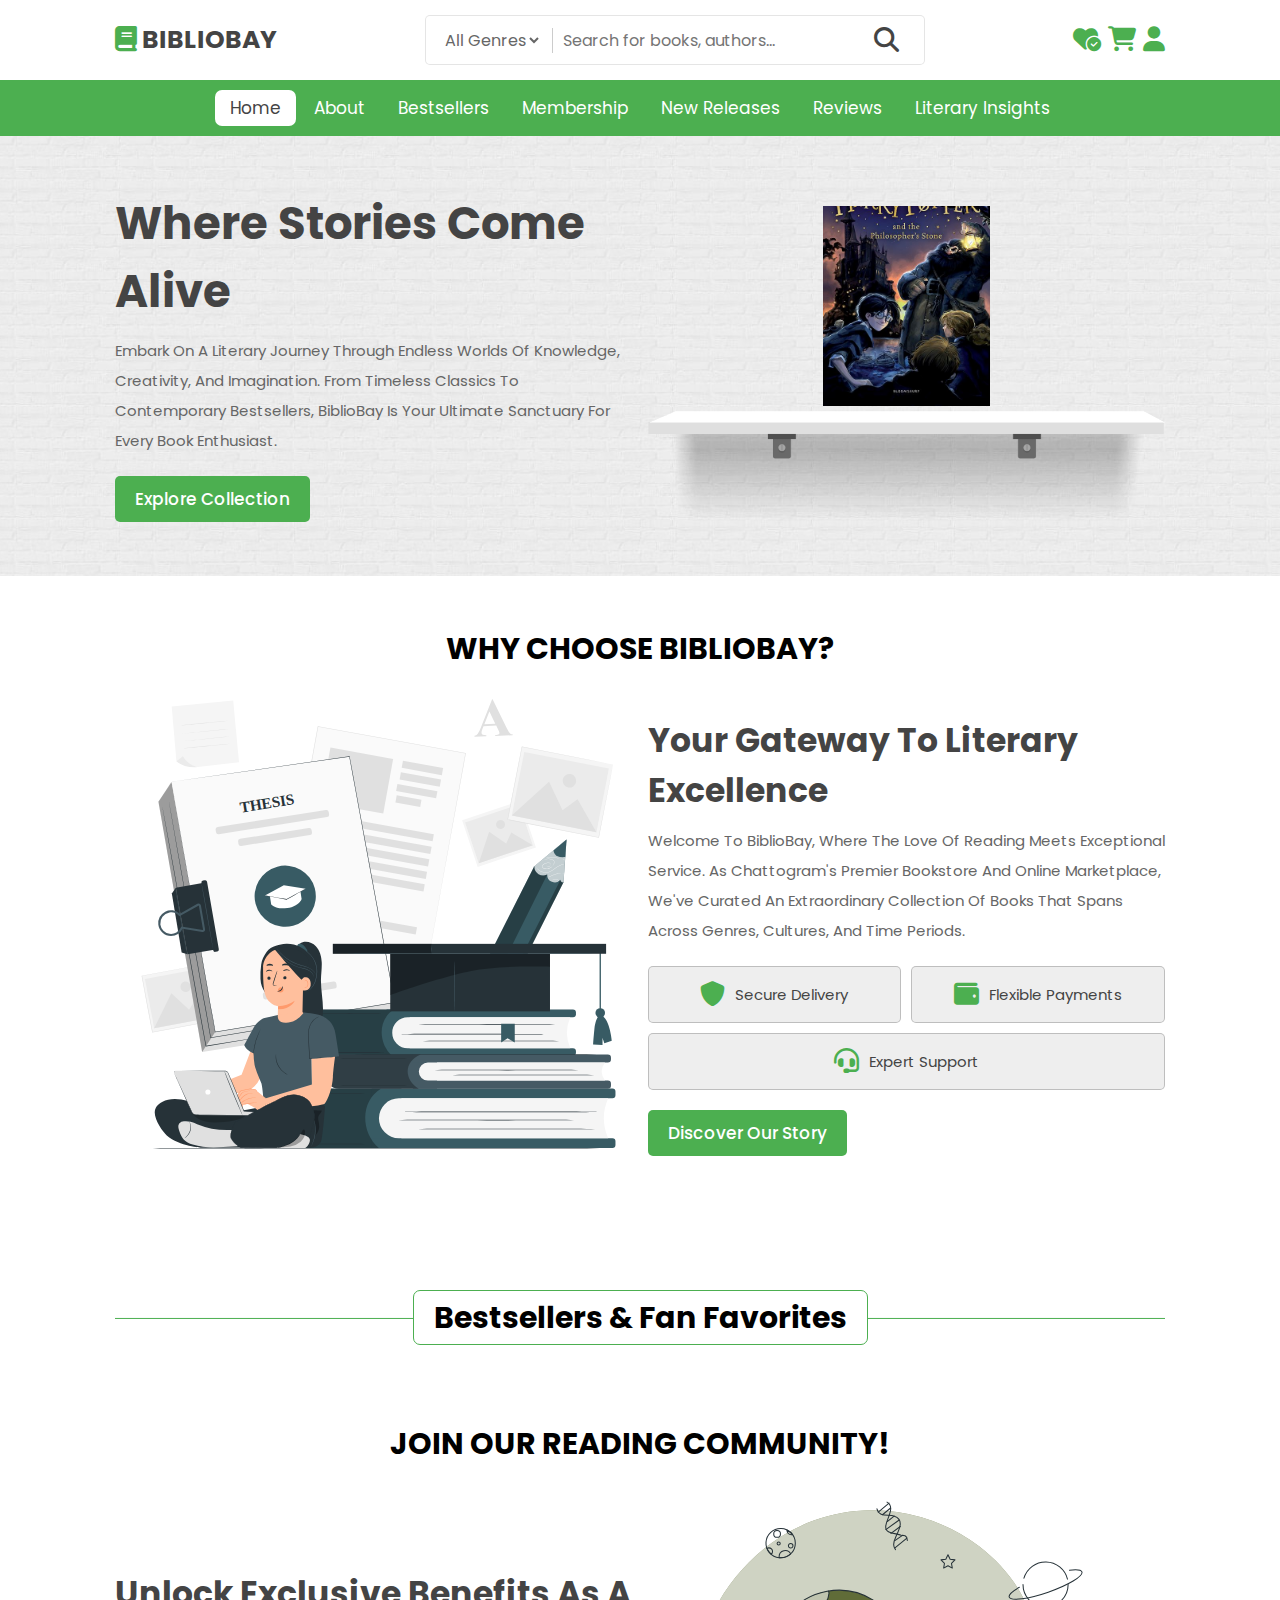
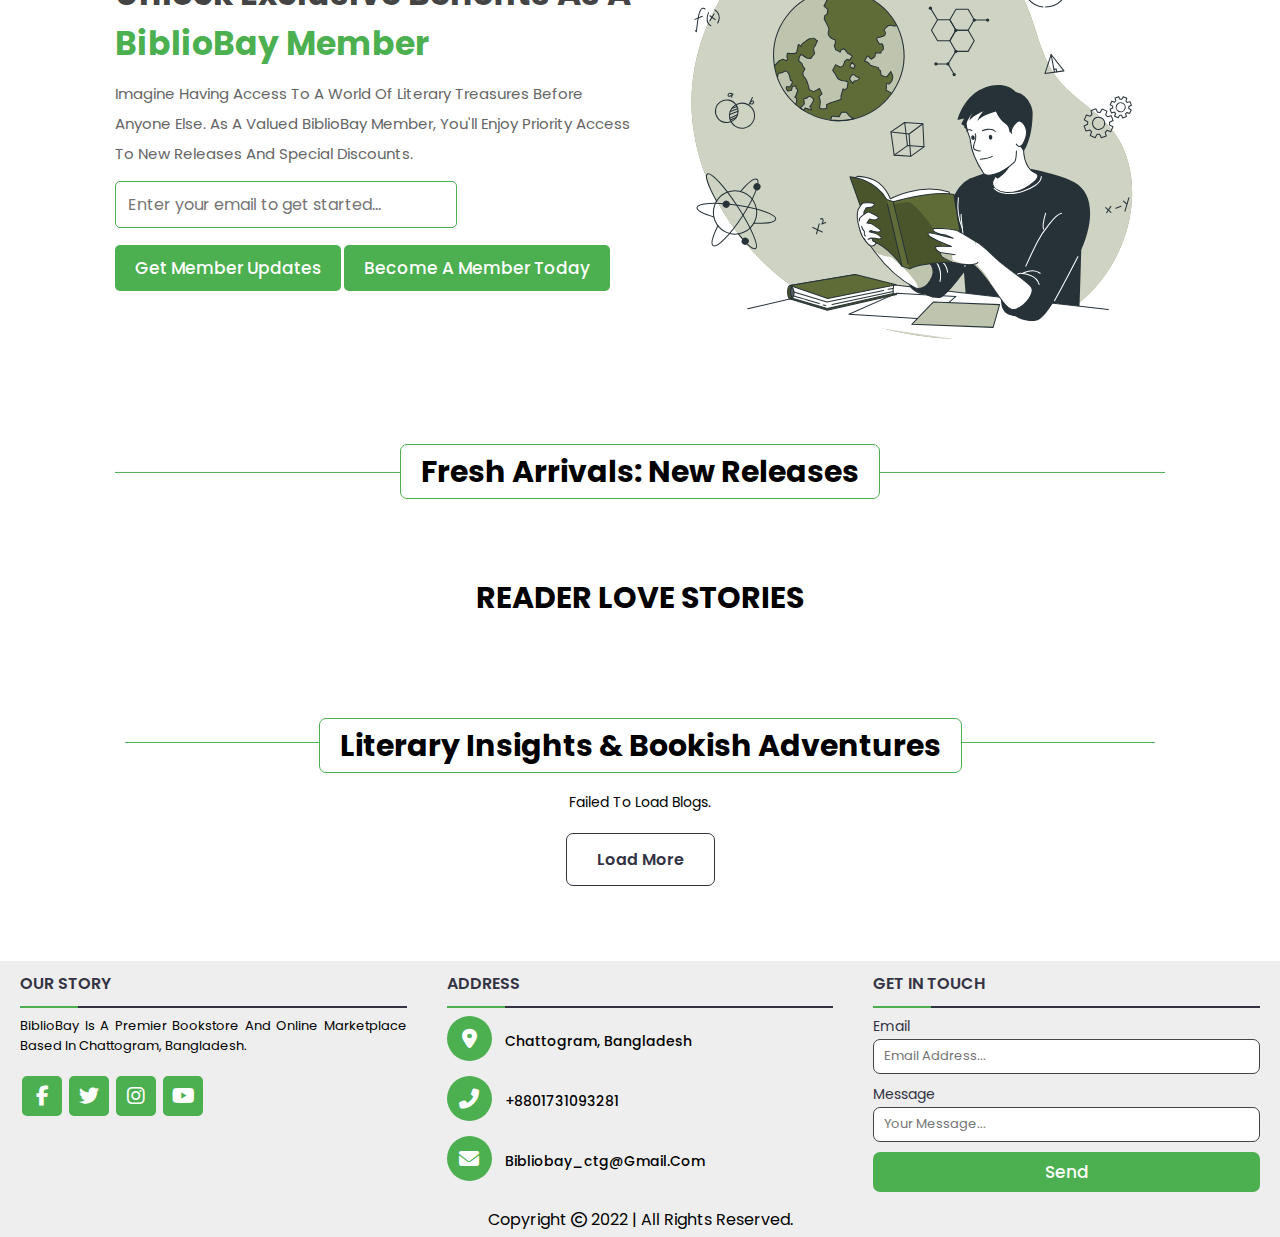
<file: BIBLIOBAY/index.html>
<!DOCTYPE html>
<html lang="en">

<head>
  <meta charset="UTF-8" />
  <meta http-equiv="X-UA-Compatible" content="IE=edge" />
  <meta name="viewport" content="width=device-width, initial-scale=1.0" />
  <!-- External CSS -->
  <link rel="stylesheet" href="./css/style.css" />
  <!-- Font Awesome-->
  <link rel="stylesheet" href="https://cdnjs.cloudflare.com/ajax/libs/font-awesome/6.1.2/css/all.min.css" />
  <!-- Swiper -->
  <script src="./js/api.js"></script>
  <script src="./js/books-loader.js"></script>
  <script src="./js/script.js"></script>
  <script src="./js/reviews-loader.js"></script>
  <script src="./js/blogs-loader.js"></script>
  <link rel="stylesheet" href="https://cdn.jsdelivr.net/npm/swiper@8/swiper-bundle.min.css" />
  <link rel="icon" type="image/svg" href="./img/bookfavicon.svg" />
  <title>BIBLIBAY - Your Gateway to Literary Excellence</title>
</head>

<body>
  <!-- Header Start  -->
  <header class="header">
    <div class="header-1">
      <a href="#" class="logo"><i class="fas fa-book"></i> BIBLIOBAY</a>

      <!-- SEARCH FORM WITH CATEGORY DROPDOWN -->
      <form action="" class="search-form" style="display: flex; align-items: center; padding: 0.5rem 1.5rem;">

        <!-- Category Dropdown -->
        <select id="category-select" style="border: none; background: transparent; font-size: 1.6rem; color: #666; margin-right: 1rem; cursor: pointer; outline: none; max-width: 150px;">
            <option value="">All Genres</option>
            <!-- JS will populate this -->
        </select>

        <!-- Vertical Divider Line -->
        <div style="width: 1px; height: 25px; background: #ccc; margin-right: 1rem;"></div>

        <!-- Search Input -->
        <input type="search" name="" placeholder="Search for books, authors..." id="search-box" style="border: none; flex: 1; outline: none; padding-left: 0;" />
        
        <!-- Search Icon -->
        <label for="search-box" class="fas fa-search" onclick="handleSearch(event)" style="cursor: pointer;"></label>
      </form>

      <div class="icons">
        <div id="search-btn" class="fas fa-search"></div>
        <a href="dashboard.html" class="fas fa-heart-circle-check" title="My Wishlist"></a>
        <a href="dashboard.html" class="fas fa-shopping-cart" title="View Cart"></a>
        <a id="login-btn" class="fa-solid fa-user" href="./login.html"></a>
      </div>
    </div>

    <!-- Header 2 Start -->
    <div class="header-2">
      <div class="navbar">
        <a class="active" href="#home">Home</a>
        <a href="#about">About</a>
        <a href="#popular">Bestsellers</a>
        <a href="#member">Membership</a>
        <a href="#new">New Releases</a>
        <a href="#reviews">Reviews</a>
        <a href="#blogs">Literary Insights</a>
      </div>
    </div>
    <!-- Header 2 End -->
  </header>
  <!-- Header End -->

  <!-- Bottom Navbar Start -->
  <div class="bottom-navbar">
    <a href="#home" class="fas fa-home"></a>
    <a href="#about" class="fas fa-people-group"></a>
    <a href="#popular" class="fas fa-fire"></a>
    <a href="#member" class="fas fa-user-plus"></a>
    <a href="#new" class="fas fa-book-bookmark"></a>
    <a href="#reviews" class="fas fa-star"></a>
    <a href="#blogs" class="fas fa-newspaper"></a>
  </div>
  <!-- Bottom Navbar End -->

  <!-- Home Section Start -->
  <section class="home" id="home">
    <div class="row">
      <div class="content">
        <h3>Where Stories Come Alive</h3>
        <p>
          Embark on a literary journey through endless worlds of knowledge, creativity, and imagination. From timeless
          classics to contemporary bestsellers, BiblioBay is your ultimate sanctuary for every book enthusiast.
        </p>
        <a href="#popular" class="btn">Explore Collection</a>
      </div>

      <div class="swiper books-slider">
        <div class="swiper-wrapper">
          <a href="#" class="swiper-slide"><img src="./img/book-1.png" alt="" /></a>
          <a href="#" class="swiper-slide"><img src="./img/n-1.webp" alt="" /></a>
          <a href="#" class="swiper-slide"><img src="./img/b-1.png" alt="" /></a>
          <a href="#" class="swiper-slide"><img src="./img/b-2.png" alt="" /></a>
          <a href="#" class="swiper-slide"><img src="./img/book-14.webp" alt="" /></a>
          <a href="#" class="swiper-slide"><img src="./img/b-3.webp" alt="" /></a>
        </div>
        <img src="./img/stand.png" class="stand" alt="" />
      </div>
    </div>
  </section>
  <!-- Home Section End -->

  <!-- About Us Start -->
  <section id="about" class="about">
    <div class="container">
      <h1>WHY CHOOSE BIBLIOBAY?</h1>
      <div class="row">
        <div class="image">
          <img src="./img/img4.svg" alt="" />
        </div>

        <div class="content">
          <h3>Your Gateway to Literary Excellence</h3>
          <p>
            Welcome to BiblioBay, where the love of reading meets exceptional service. As Chattogram's premier bookstore
            and online marketplace, we've curated an extraordinary collection of books that spans across genres,
            cultures, and time periods.
          </p>
          <div class="icons-container">
            <div class="icons">
              <i class="fas fa-shield"></i>
              <span>Secure Delivery</span>
            </div>
            <div class="icons">
              <i class="fas fa-wallet"></i>
              <span>Flexible Payments</span>
            </div>
            <div class="icons">
              <i class="fas fa-headset"></i>
              <span>Expert Support</span>
            </div>
          </div>
          <a href="./404Error.html" class="btn">Discover Our Story</a>
        </div>
      </div>
    </div>
  </section>
  <!-- About Us End -->

  <!-- Popular Book Start -->
  <section class="popular" id="popular">
    <h1 class="heading"><span> Bestsellers & Fan Favorites </span></h1>
    <div class="swiper popular-slider">
      <div class="swiper-wrapper" id="popularBooksContainer">
        <!-- JS will populate this -->
      </div>
      <div class="swiper-button-next"></div>
      <div class="swiper-button-prev"></div>
    </div>
  </section>
  <!-- Popular Book End -->

  <!-- Member Start -->
  <section id="member" class="member">
    <div class="container">
      <h1>JOIN OUR READING COMMUNITY!</h1>
      <div class="row">
        <div class="content">
          <h3>
            Unlock Exclusive Benefits as a <span>BiblioBay Member</span>
          </h3>
          <p>
            Imagine having access to a world of literary treasures before anyone else. As a valued BiblioBay member,
            you'll enjoy priority access to new releases and special discounts.
          </p>
          <form onsubmit="event.preventDefault(); alert('✨ Member Updates feature is Coming Soon! ✨');">
            <input type="email" name="" placeholder="Enter your email to get started..." class="box" required />
            <input type="submit" value="Get Member Updates" class="btn" />
            <a href="./member.html" class="btn">Become a Member Today</a>
          </form>
        </div>
        <div class="image">
          <img src="./img/img5.svg" alt="" />
        </div>
      </div>
    </div>
  </section>
  <!-- Member End -->

  <!-- New Book Start -->
  <section class="new" id="new">
    <h1 class="heading"><span>Fresh Arrivals: New Releases</span></h1>
    <div class="swiper new-slider">
      <div class="swiper-wrapper"></div>
    </div>
    <div class="swiper new-slider-2">
      <div class="swiper-wrapper"></div>
    </div>
  </section>
  <!-- New Book End -->

  <!-- Review Start -->
  <section class="reviews" id="reviews">
    <h1>Reader Love Stories</h1>
    <div class="swiper reviews-slider">
      <div class="swiper-wrapper"></div>
    </div>
  </section>
  <!-- Review End -->

  <!-- Blogs Start -->
  <section class="blogs" id="blogs">
    <div class="container">
      <h1 class="heading"><span>Literary Insights & Bookish Adventures</span></h1>
      <div class="box-container"></div>
      <div id="load-more">load more</div>
    </div>
  </section>
  <!-- Blogs End -->

  <!-- Footer Start -->
  <footer class="footer" id="footer">
    <div class="main-content">
      <div class="left box">
        <h2>Our Story</h2>
        <div class="content">
          <p>BiblioBay is a premier bookstore and online marketplace based in Chattogram, Bangladesh.</p>
          <div class="social">
            <a href="#footer"><span class="fab fa-facebook-f"></span></a>
            <a href="#footer"><span class="fab fa-twitter"></span></a>
            <a href="#footer"><span class="fab fa-instagram"></span></a>
            <a href="#footer"><span class="fa-brands fa-youtube"></span></a>
          </div>
        </div>
      </div>
      <div class="center box">
        <h2>Address</h2>
        <div class="content">
          <div class="place">
            <span class="fas fa-map-marker-alt"></span>
            <span class="text">Chattogram, Bangladesh</span>
          </div>
          <div class="phone">
            <span class="fas fa-phone-alt"></span>
            <span class="text">+8801731093281</span>
          </div>
          <div class="email">
            <span class="fas fa-envelope"></span>
            <span class="text">bibliobay_ctg@gmail.com</span>
          </div>
        </div>
      </div>
      <div class="right box">
        <h2>Get in Touch</h2>
        <div class="content">
          <form action="">
            <div class="email">
              <div class="text">Email</div>
              <input type="email" placeholder="Email address..." required />
            </div>
            <div class="msg">
              <div class="text">Message</div>
              <input type="text" placeholder="Your message..." required /></input>
            </div>
            <div class="btn">
              <button type="submit">Send</button>
            </div>
          </form>
        </div>
      </div>
    </div>
    <div class="bottom">
      <span class="credit">Copyright <span class="far fa-copyright"></span> 2022</span>
      <span> | All rights reserved.</span>
    </div>
  </footer>
  <!-- Footer End  -->

  <!-- Loader -->
  <div class="loader-container">
    <img src="./img/mainLoader.gif" alt="">
  </div>

  <script src="https://cdn.jsdelivr.net/npm/swiper@8/swiper-bundle.min.js"></script>
  <script src="./js/script.js"></script>
</body>

</html>
</file>
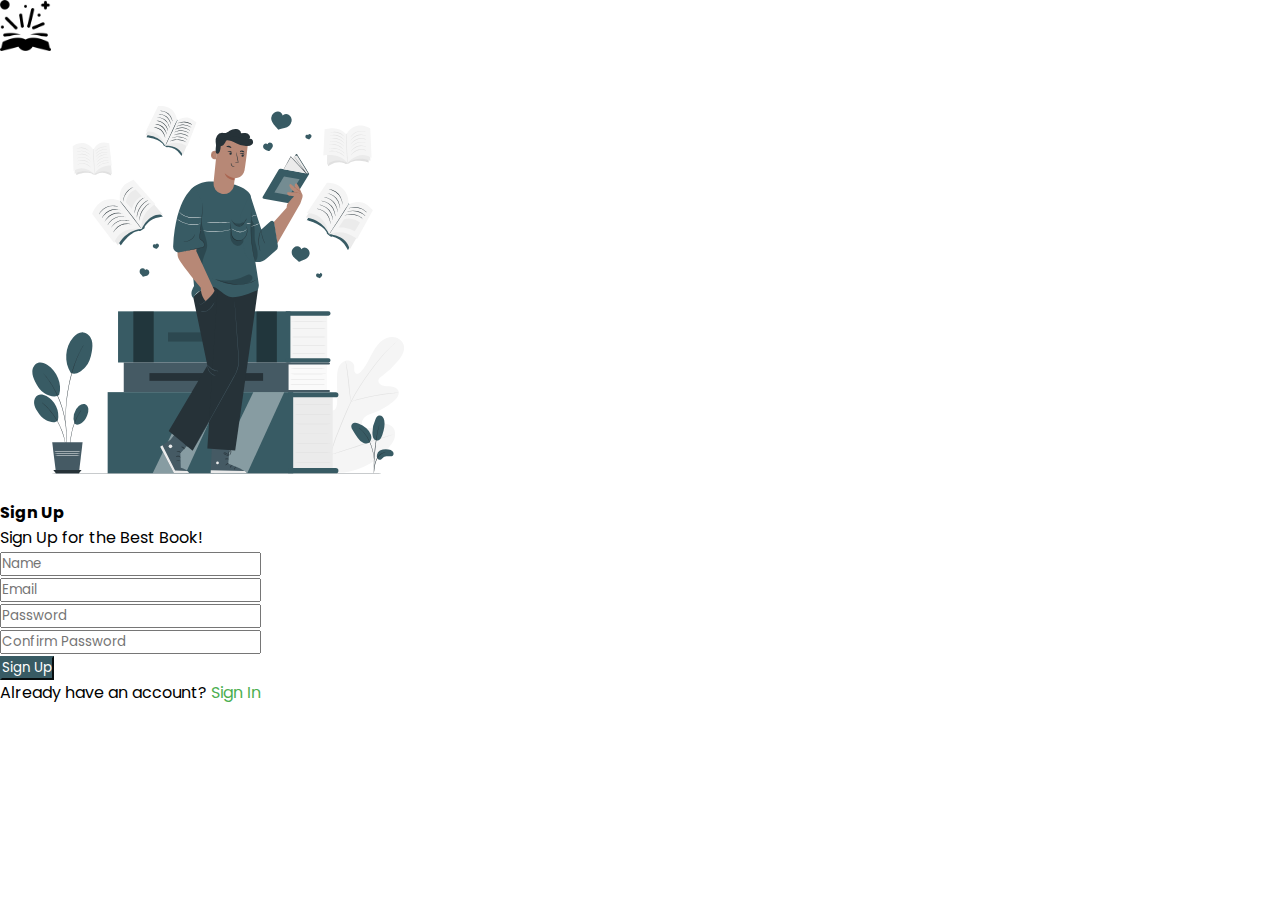
<file: BIBLIOBAY/register.html>
<!DOCTYPE html>
<html lang="en">

<head>
  <meta charset="UTF-8" />
  <meta http-equiv="X-UA-Compatible" content="IE=edge" />
  <meta name="viewport" content="width=device-width, initial-scale=1.0" />
  <link href="https://cdn.jsdelivr.net/npm/bootstrap@5.0.2/dist/css/bootstrap.min.css" rel="stylesheet"
    integrity="sha384-EVSTQN3/azprG1Anm3QDgpJLIm9Nao0Yz1ztcQTwFspd3yD65VohhpuuCOmLASjC" crossorigin="anonymous" />
  <link rel="stylesheet" href="https://cdn.jsdelivr.net/npm/swiper@8/swiper-bundle.min.css" />
  <link rel="stylesheet" href="./css/loginReg.css" />
  <link rel="icon" type="image/svg+xml" href="./img/bookfavicon.svg" />
  <title>Register | E-BIBLIOBAY</title>
</head>

<body>
  <script src="./js/api.js"></script>
  <script src="./js/auth.js"></script>
  <script src="https://cdn.jsdelivr.net/npm/swiper@8/swiper-bundle.min.js"></script>
  <script src="./js/script.js" defer></script>
  <div class="container">
    <div class="row">
      <div class="mx-auto mt-2 text-center mt-3">
        <img src="./img/booklogo.png" width="4%" alt="Logo Barber" />
      </div>
    </div>
    <div class="row mt-5">
      <div class="col-md-6">
        <img class="img-register img-fluid" src="./img/img2.svg" width="435px" alt="Register Image" />
      </div>
      <div class="col-md-6 mt-3">
        <div class="card shadow-sm p-3">
          <div class="card-body">
            <h4>Sign Up</h4>
            <p class="text-muted">Sign Up for the Best Book!</p>
            <form action="javascript:void(0)" class="mt-4" id="registerForm">
              <div class="form-group">
                <input type="text" class="form-control" name="username" id="username" placeholder="Name" required />
              </div>
              <div class="form-group mt-2">
                <input type="email" class="form-control" id="email" name="email" placeholder="Email" autocomplete="email"
                  required />
              </div>

              <!-- Password Field -->
              <div class="input-group mt-2">
                <input type="password" class="form-control" placeholder="Password" id="password" name="password"
                  autocomplete="new-password" required />
                <div class="input-group-append">
                  <span class="input-group-text" onclick="displayPassword()">
                    <i id="display-pass" data-feather="eye"></i>
                    <i id="hiden-pass" data-feather="eye-off"></i>
                  </span>
                </div>
              </div>

              <!-- Confirm Password Field (FIXED) -->
              <div class="input-group mt-2">
                <input type="password" class="form-control" placeholder="Confirm Password" id="passwordConfirm"
                  name="password2" autocomplete="new-password" required />
                <div class="input-group-append">
                  <span class="input-group-text" onclick="displayPasswordConfirm()">
                    <i id="display-passConfirm" data-feather="eye"></i>
                    <i id="hiden-passConfirm" data-feather="eye-off"></i>
                  </span>
                </div>
              </div>

              <div class="d-grid gap-2">
                <button class="btn btn-primary mt-2 btn-color-theme" type="submit" name="register" id="registerBtn">
                  Sign Up
                </button>
                <p class="text-center">
                  Already have an account?
                  <a class="text-theme" href="login.html">Sign In</a>
                </p>
              </div>
            </form>
</file>
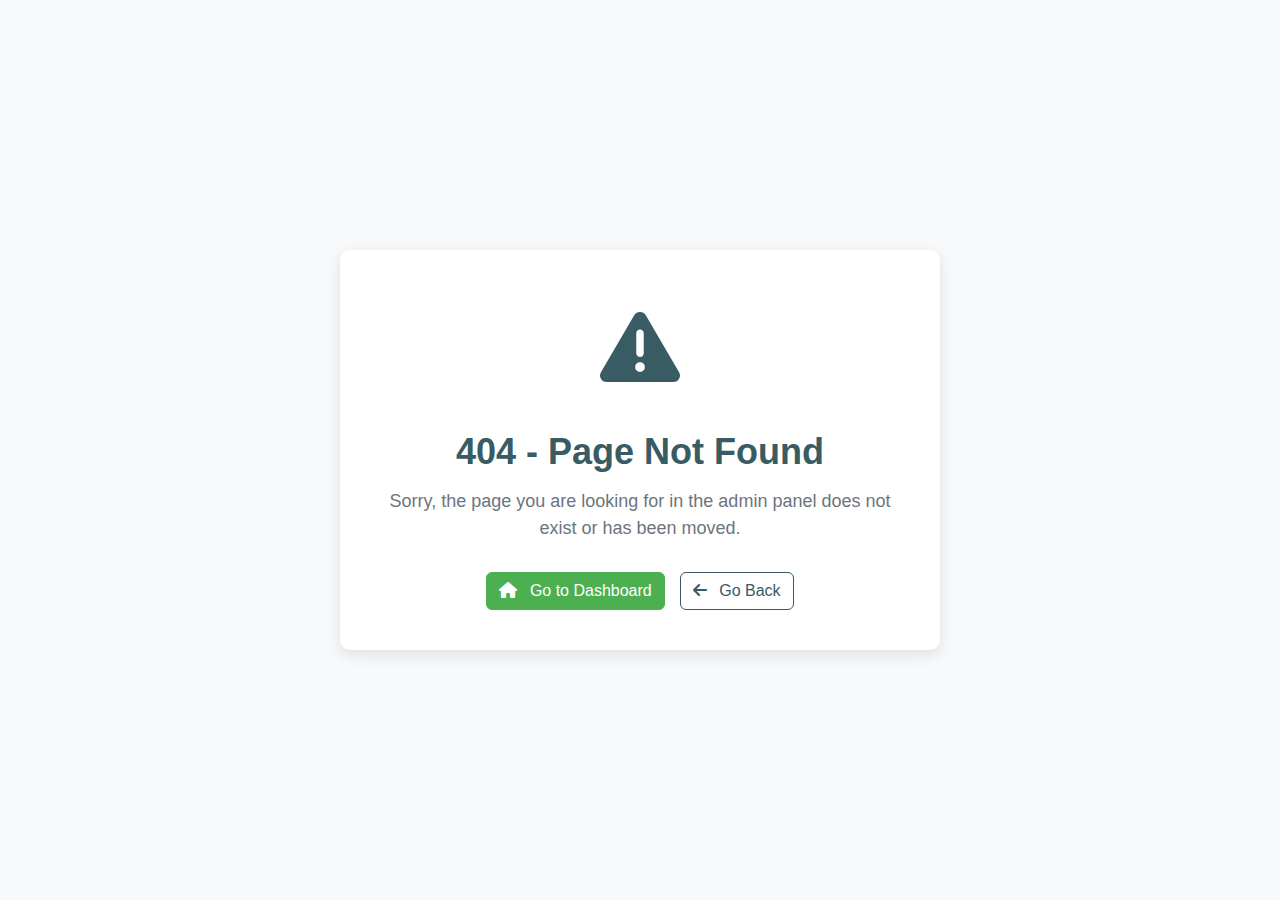
<file: BIBLIOBAY/admin/admin-404.html>
<!DOCTYPE html>
<html lang="en">
<head>
  <meta charset="UTF-8" />
  <meta http-equiv="X-UA-Compatible" content="IE=edge" />
  <meta name="viewport" content="width=device-width, initial-scale=1.0" />
  <link href="https://cdn.jsdelivr.net/npm/bootstrap@5.0.2/dist/css/bootstrap.min.css" rel="stylesheet" />
  <link rel="stylesheet" href="https://cdnjs.cloudflare.com/ajax/libs/font-awesome/6.0.0/css/all.min.css" />
  <title>404 Error | BiblioBay Admin</title>
  <style>
    :root {
      --primary-color: #4caf50;
      --secondary-color: #93987c;
      --accent-color: #385b64;
      --light-bg: #f8f9fa;
    }
    
    body {
      font-family: 'Poppins', sans-serif;
      background-color: var(--light-bg);
      height: 100vh;
      display: flex;
      align-items: center;
      justify-content: center;
    }
    
    .error-container {
      text-align: center;
      max-width: 600px;
      padding: 40px;
      background-color: white;
      border-radius: 10px;
      box-shadow: 0 5px 15px rgba(0, 0, 0, 0.1);
    }
    
    .error-icon {
      font-size: 80px;
      color: var(--accent-color);
      margin-bottom: 20px;
    }
    
    .error-title {
      font-size: 36px;
      font-weight: 700;
      color: var(--accent-color);
      margin-bottom: 15px;
    }
    
    .error-message {
      font-size: 18px;
      color: #6c757d;
      margin-bottom: 30px;
    }
    
    .error-actions {
      display: flex;
      justify-content: center;
      gap: 15px;
    }
    
    .btn-home {
      background-color: var(--primary-color);
      border-color: var(--primary-color);
      color: white;
    }
    
    .btn-home:hover {
      background-color: var(--secondary-color);
      border-color: var(--secondary-color);
      color: white;
    }
    
    .btn-back {
      background-color: transparent;
      border-color: var(--accent-color);
      color: var(--accent-color);
    }
    
    .btn-back:hover {
      background-color: var(--accent-color);
      color: white;
    }
    
    @media (max-width: 576px) {
      .error-container {
        padding: 30px 20px;
      }
      
      .error-icon {
        font-size: 60px;
      }
      
      .error-title {
        font-size: 28px;
      }
      
      .error-message {
        font-size: 16px;
      }
      
      .error-actions {
        flex-direction: column;
      }
    }
  </style>
</head>
<body>
  <div class="error-container">
    <div class="error-icon">
      <i class="fas fa-exclamation-triangle"></i>
    </div>
    <h1 class="error-title">404 - Page Not Found</h1>
    <p class="error-message">
      Sorry, the page you are looking for in the admin panel does not exist or has been moved.
    </p>
    <div class="error-actions">
      <a href="admin-dashboard.html" class="btn btn-home">
        <i class="fas fa-home me-2"></i> Go to Dashboard
      </a>
      <a href="javascript:history.back()" class="btn btn-back">
        <i class="fas fa-arrow-left me-2"></i> Go Back
      </a>
    </div>
  </div>
</body>
</html>
</file>
<file: BIBLIOBAY/css/style.css>
@import url("https://fonts.googleapis.com/css2?family=Patrick+Hand&family=Poppins:wght@200;300;400;500&display=swap");

:root {
  --primaryColor: #4caf50;
  --secondaryColor: #93987c;
  --thirdColor: #ff745c;
  --black: #444;
  --light-color: #666;
  --border: 0.1rem solid rgba(0, 0, 0, 0.1);
  --border-hover: 0.1rem solid var(--secondaryColor);
  --box-shadow: 0 0.5rem 1rem rgba(0, 0, 0, 0.1);
}
* {
  box-sizing: border-box;
  margin: 0;
  padding: 0;
  font-family: "Poppins", sans-serif;
  outline: none;
  border: none;
  text-decoration: none;
  text-transform: capitalize;
  transition: all 0.2s linear;
  transition: width none;
}
html {
  font-size: 62.5%;
  overflow-x: hidden;
  scroll-padding-top: 5rem;
  scroll-behavior: smooth;
  user-select: none;
}

html::-webkit-scrollbar {
  width: 1rem;
}
html::-webkit-scrollbar-track {
  background: transparent;
}
html::-webkit-scrollbar-thumb {
  background: var(--black);
}

section {
  padding: 5rem 9%;
}

/* Header*/
.header .header-1 {
  background: #fff;
  padding: 1.5rem 9%;
  display: flex;
  align-items: center;
  justify-content: space-between;
}
.header .header-1 .logo {
  font-size: 2.5rem;
  font-weight: bolder;
  color: var(--black);
}
.header .header-1 .logo i {
  color: var(--primaryColor);
}

.header .header-1 .search-form {
  width: 50rem;
  height: 5rem;
  border: var(--border);
  overflow: hidden;
  background: #fff;
  display: flex;
  align-items: center;
  border-radius: 0.5rem;
}

.header .header-1 .search-form input {
  font-size: 1.6rem;
  padding: 0 1.2rem;
  height: 100%;
  width: 100%;
  text-transform: none;
  color: var(--black);
}
.header .header-1 #search-btn {
  cursor: pointer;
}
.header .header-1 #search-btn:hover {
  transform: scale(1.3);
}
.header .header-1 .search-form label {
  cursor: pointer;
  font-size: 2.5rem;
  padding-right: 10px;
  padding-left: 1.5rem;
  color: var(--black);
}

.header .header-1 .icons {
  color: var(--black);
  font-size: 2.5rem;
}
.header .header-1 .icons a {
  color: var(--primaryColor);
}
.header .header-1 .icons a:hover {
  color: var(--primaryColor);
  color: var(--secondaryColor);
  transform: scale(1.3);
}
.header .header-1 .icons a #login-btn {
  cursor: pointer;
}

#search-btn {
  display: none;
}

.header-2 {
  background-color: var(--primaryColor);
  text-align: center;
  padding: 5px;
}

.header-2 .navbar a {
  font-size: 1.7rem;
  padding: 0.5rem 1.5rem;
  margin: 5px 0;
  color: #fff;
  display: inline-block;
}
.header-2 .navbar a:hover {
  background-color: var(--secondaryColor);
  border-radius: 7px;
}
.header .header-2.active {
  position: fixed;
  top: 0;
  left: 0;
  right: 0;
  z-index: 10;
}
.header-2 .navbar a.active {
  border-radius: 7px;
  background-color: #fff;
  color: var(--black);
}

.bottom-navbar {
  text-align: center;
  background: var(--primaryColor);
  position: fixed;
  bottom: 0;
  left: 0;
  right: 0;
  z-index: 10;
  display: none;
}
.bottom-navbar a {
  font-size: 2.5rem;
  padding: 2rem;
  color: #fff;
}
.bottom-navbar a:hover {
  background-color: var(--secondaryColor);
  border-radius: 7px;
}

/* Home Section */
.home {
  background: url(../img/banner-bg.jpg);
  background-size: cover;
  background-position: center;
}

.home .row .btn {
  margin-top: 1rem;
  display: inline-block;
  padding: 10px 20px;
  border-radius: 0.5rem;
  color: #fff;
  background: var(--primaryColor);
  font-size: 1.7rem;
  cursor: pointer;
  font-weight: 500;
}
.home .row {
  display: flex;
  align-items: center;
  flex-wrap: wrap;
  gap: 1.5rem;
}

.home .row .content {
  flex: 1 1 42rem;
}

.home .row .books-slider {
  flex: 1 1 42rem;
  text-align: center;
  margin-top: 2rem;
}

.home .row .books-slider a img {
  height: 25rem;
  /* Lift books much higher (-50px) */
  transform: translateY(-50px);
}

.home .row .books-slider a:hover img {
  transform: scale(0.9);
}

.home .row .books-slider .stand {
  width: 100%;
  /* Pull the stand UP to touch the bottom of the books */
  margin-top: -5rem; 
  position: relative;
  z-index: 1; /* Keep shelf below or above books as preferred */
}

.home .row .content h3 {
  color: var(--black);
  font-size: 4.5rem;
}

.home .row .content p {
  color: var(--light-color);
  font-size: 1.5rem;
  line-height: 2;
  padding: 1rem 0;
}

.home .row .content .btn:hover {
  background-color: var(--secondaryColor);
  color: black;
}

/* About Section */
.about .container .row {
  display: flex;
  flex-wrap: wrap;
  gap: 1.5rem;
  align-items: center;
}

.about .container h1 {
  font-size: 3em;
  align-items: center;
  text-align: center;
}

.about .row .image {
  flex: 1 1 45rem;
}

.about .row .image img {
  width: 100%;
}

.about .row .content {
  flex: 1 1 45rem;
}

.about .row .content h3 {
  color: var(--black);
  font-size: 3.3rem;
  padding: 0.5rem 0;
}

.about .row .content p {
  color: var(--light-color);
  font-size: 1.5rem;
  padding: 0.5rem 0;
  line-height: 2;
}

.about .row .content .icons-container {
  display: flex;
  gap: 1rem;
  flex-wrap: wrap;
  padding: 1rem 0;
  margin-top: 0.5rem;
  color: var(--primaryColor);
}

.about .row .content .icons-container .icons:hover {
  color: var(--secondaryColor);
  transform: scale(0.9);
}

.about .row .content .icons-container .icons {
  background: #eee;
  border-radius: 0.5rem;
  border: 0.1rem solid rgba(0, 0, 0, 0.2);
  display: flex;
  align-items: center;
  justify-content: center;
  gap: 1rem;
  flex: 1 1 17rem;
  padding: 1.5rem 1rem;
}

.about .row .content .icons-container .icons i {
  font-size: 2.5rem;
  color: var(--green);
}

.about .row .content .icons-container .icons span {
  font-size: 1.5rem;
  color: var(--black);
}

.about .row .btn {
  margin-top: 1rem;
  display: inline-block;
  padding: 10px 20px;
  border-radius: 0.5rem;
  color: #fff;
  background: var(--primaryColor);
  font-size: 1.7rem;
  cursor: pointer;
  font-weight: 500;
  text-align: center;
}

.about .row .btn:hover {
  background-color: var(--secondaryColor);
  color: black;
}

/* Popular Section */
.popular .box .btn {
  margin-top: 1rem;
  display: inline-block;
  padding: 10px 20px;
  border-radius: 0.5rem;
  color: #fff;
  background: var(--primaryColor);
  font-size: 1.7rem;
  cursor: pointer;
  font-weight: 500;
}

.popular .box .btn:hover {
  background-color: var(--secondaryColor);
  color: black;
}

.heading {
  text-align: center;
  margin-bottom: 2rem;
  position: relative;
}

.heading::before {
  content: "";
  position: absolute;
  top: 50%;
  left: 0;
  transform: translateY(-50%);
  width: 100%;
  height: 0.01rem;
  background: var(--primaryColor);
  z-index: -1;
}

.heading span {
  font-size: 3rem;
  padding: 0.5rem 2rem;
  color: #000;
  background: #fff;
  border: 1px solid var(--primaryColor);
  border-radius: 7px;
}

.popular .popular-slider .box {
  margin: 2rem 0;
  position: relative;
  overflow: hidden;
  border: var(--border);
  text-align: center;
}

/* .popular{
  user-select: none;
} */

.popular .popular-slider .box:hover {
  border: 1px solid var(--secondaryColor);
}

.popular .popular-slider .box .image {
  padding: 1rem;
  background: linear-gradient(15deg, #eee 30%, #fff 30.2%);
}
.popular .popular-slider .box .image img {
  height: 25rem;
}
.popular .popular-slider .box .icons {
  border-bottom: var(--border-hover);
  position: absolute;
  top: 0;
  left: 0;
  right: 0;
  background: #fff;
  z-index: 1;
  transform: translateY(-105%);
}
.popular .popular-slider .box:hover .icons {
  transform: translateY(0%);
}
.popular .popular-slider .box:hover .image {
  transform: translateY(6rem);
}

.popular .popular-slider .box .icons a {
  color: var(--black);
  font-size: 2.2rem;
  padding: 1.2rem 1.5rem;
}

.popular .popular-slider .box .icons a:hover {
  background: var(--primaryColor);
  color: #fff;
}
.popular .popular-slider .box .content {
  background: #eee;
  padding: 1.5rem;
}
.popular .popular-slider .box .content h3 {
  font-size: 2rem;
  color: var(--black);
}
.popular .popular-slider .box .content .price {
  font-size: 1.8rem;
  color: var(--black);
  padding-top: 1rem;
}

.popular .popular-slider .box .content .price span {
  font-size: 1.5rem;
  color: var(--light-color);
  text-decoration: line-through;
}

.swiper-button-next,
.swiper-button-prev {
  border: 1px solid var(--black);
  height: 4rem !important;
  width: 4rem !important;
  color: var(--primaryColor) !important;
  background: #fff;
}

.swiper-button-next::after,
.swiper-button-prev::after {
  font-size: 2rem !important;
}
.swiper-button-next:hover,
.swiper-button-prev:hover {
  background: var(--primaryColor) !important;
  color: #fff !important;
  transform: scale(1.1);
}

/* Member Section */
.member {
  padding: 1rem 9% !important;
}
.member .container h1 {
  font-size: 3em;
  align-items: center;
  text-align: center;
}
.member .container .row {
  display: flex;
  flex-wrap: wrap;
  gap: 1.5rem;
  align-items: center;
}
.member .container .row .content span {
  color: var(--primaryColor);
}

.member .container .row .box {
  margin: 0.7rem 0;
  padding: 1rem 1.2rem;
  font-size: 1.6rem;
  color: var(--black);
  border-radius: 0.5rem;
  text-transform: none;
  border: 1px solid var(--primaryColor);
}

.member .row .image {
  flex: 1 1 45rem;
}

.member .row .image img {
  width: 100%;
}

.member .row .content {
  flex: 1 1 45rem;
}

.member .row .content h3 {
  color: var(--black);
  font-size: 3.3rem;
  padding: 0.5rem 0;
}

.member .row .content p {
  color: var(--light-color);
  font-size: 1.5rem;
  padding: 0.5rem 0;
  line-height: 2;
}

.member .row .content .icons-container {
  display: flex;
  gap: 1rem;
  flex-wrap: wrap;
  padding: 1rem 0;
  margin-top: 0.5rem;
  color: var(--primaryColor);
}

.member .row .content .icons-container .icons:hover {
  color: var(--secondaryColor);
  transform: scale(0.9);
}

.member .row .content .icons-container .icons {
  background: #eee;
  border-radius: 0.5rem;
  border: 0.1rem solid rgba(0, 0, 0, 0.2);
  display: flex;
  align-items: center;
  justify-content: center;
  gap: 1rem;
  flex: 1 1 17rem;
  padding: 1.5rem 1rem;
}

.member .row .content .icons-container .icons i {
  font-size: 2.5rem;
  color: var(--green);
}

.member .row .content .icons-container .icons span {
  font-size: 1.5rem;
  color: var(--black);
}

.member .row .btn {
  margin-top: 1rem;
  display: inline-block;
  padding: 10px 20px;
  border-radius: 0.5rem;
  color: #fff;
  background: var(--primaryColor);
  font-size: 1.7rem;
  cursor: pointer;
  font-weight: 500;
}

.member .row .btn:hover {
  background-color: var(--secondaryColor);
  color: black;
}

/* New Books Section   */
.new .new-slider .box {
  display: flex;
  align-items: center;
  gap: 1.5rem;
  padding: 2rem 1rem;
  border: var(--border);
  margin: 1rem 0;
}
.new .new-slider .box:hover {
  border: var(--border-hover);
  transform: scale(1.03);
}

.new .new-slider .box .image img {
  height: 15rem;
}

.new .new-slider .box .content h3 {
  font-size: 2rem;
  color: var(--black);
}

.new .new-slider .box .content .price {
  font-size: 2.2rem;
  color: var(--black);
  padding-bottom: 0.5rem;
}

.new .new-slider .box .content .price span {
  font-size: 1.5rem;
  color: var(--light-color);
  text-decoration: line-through;
}

.new .new-slider .box .content .stars i {
  font-size: 1.5rem;
  color: var(--primaryColor);
}

.new .new-slider-2 .box {
  display: flex;
  align-items: center;
  gap: 1.5rem;
  padding: 2rem 1rem;
  border: var(--border);
  margin: 1rem 0;
}
.new .new-slider-2 .box:hover {
  border: var(--border-hover);
  transform: scale(1.03);
}

.new .new-slider-2 .box .image img {
  height: 15rem;
}

.new .new-slider-2 .box .content h3 {
  font-size: 2rem;
  color: var(--black);
}

.new .new-slider-2 .box .content .price {
  font-size: 2.2rem;
  color: var(--black);
  padding-bottom: 0.5rem;
}

.new .new-slider-2 .box .content .price span {
  font-size: 1.5rem;
  color: var(--light-color);
  text-decoration: line-through;
}

.new .new-slider-2 .box .content .stars i {
  font-size: 1.5rem;
  color: var(--primaryColor);
}

/* Reviews Section */
.reviews {
  padding: 1rem 9% !important;
}
.reviews h1 {
  font-size: 3em;
  align-items: center;
  text-align: center;
  text-transform: uppercase;
  padding-bottom: 6px;
}
.reviews .reviews-slider .box {
  border: var(--border);
  padding: 2rem;
  margin: 2rem 0;
}

.reviews .reviews-slider .box:hover {
  border: var(--border-hover);
}
.reviews .swiper-wrapper .box {
  background: #fff;
  width: calc(33% - 1px);
  padding: 25px;
  border-radius: 7px;
  box-shadow: 0px 4px 8px rgba(0, 0, 0, 0.2);
}
.reviews .swiper-wrapper .box:hover {
  transform: scale(1.02);
}

.reviews .swiper-wrapper .box i {
  color: var(--primaryColor);
  font-size: 20px;
}

.reviews .swiper-wrapper .box p {
  text-align: justify;
  color: var(--light-color);
  font-size: 1.4rem;
  padding: 1rem 0;
  line-height: 2;
}

.reviews .swiper-wrapper .box .content {
  display: flex;
  flex-wrap: wrap;
  align-items: center;
  justify-content: space-between;
  padding-top: 10px;
}
.reviews .box .info .name {
  font-weight: 600;
  color: var(--black);
  font-size: 2rem;
}
.reviews .box .info .job {
  font-size: 19px;
  font-weight: 500;
  color: var(--primaryColor);
}
.reviews .box .info .stars {
  margin-top: 2px;
}
.reviews .box .info .stars i {
  font-size: 1.5rem;
  color: var(--primaryColor);
}
.reviews .box .content .image {
  height: 75px;
  width: 75px;
  padding: 3px;
  background: var(--primaryColor);
  border-radius: 50%;
}
.reviews .content .image img {
  height: 100%;
  width: 100%;
  object-fit: cover;
  border-radius: 50%;
  border: 2px solid #fff;
}

/* Blogs Section */
.blogs .container {
  max-width: 1200px;
  margin: 0 auto;
  text-align: center;
  padding: 25px 10px;
}

.container .heading {
  font-size: 40px;
  margin-bottom: 20px;
  color: #334;
}

.container .box-container {
  display: grid;
  grid-template-columns: repeat(auto-fit, minmax(350px, 1fr));
  gap: 20px;
}

.container .box-container .box {
  background-color: #fff;
  padding: 20px;
  border-radius: 5px;
  box-shadow: 0 5px 10px rgba(0, 0, 0, 0.2);
  display: none;
}

.container .box-container .box:nth-child(1),
.container .box-container .box:nth-child(2),
.container .box-container .box:nth-child(3) {
  display: inline-block;
}

.container .box-container .box .image {
  margin-bottom: 20px;
  overflow: hidden;
  height: 250px;
  border-radius: 5px;
}

.container .box-container .box .image img {
  height: 100%;
  width: 100%;
  object-fit: cover;
}

.container .box-container .box:hover .image img {
  transform: scale(1.1);
}

.container .box-container .box .content h3 {
  font-size: 20px;
  color: #334;
}

.container .box-container .box .content p {
  font-size: 15px;
  color: #777;
  line-height: 2;
  padding: 15px 0;
}

.container .box-container .box .content .btn {
  display: inline-block;
  padding: 10px 30px;
  border: var(--border);
  color: #fff;
  font-size: 16px;
  border-radius: 7px;
  background: var(--primaryColor);
}

.container .box-container .box .content .btn:hover {
  background-color: var(--secondaryColor);
  border-color: var(--secondaryColor);
  color: #000;
}

.container .box-container .box .content .icons {
  display: flex;
  align-items: center;
  justify-content: space-between;
  margin-top: 20px;
  padding-top: 15px;
  border-top: 1px solid var(--black);
}

.container .box-container .box .content .icons span {
  font-size: 14px;
  color: #777;
}

.container .box-container .box .content .icons span i {
  color: var(--primaryColor);
  padding-right: 5px;
}

#load-more {
  margin-top: 20px;
  display: inline-block;
  padding: 13px 30px;
  border: 1px solid #334;
  color: #334;
  font-size: 16px;
  background-color: #fff;
  cursor: pointer;
  border-radius: 7px;
  font-weight: 600;
}

#load-more:hover {
  background-color: var(--primaryColor);
  border-color: var(--primaryColor);
  color: #fff;
}

/* Footer Section */
footer {
  bottom: 0px;
  width: 100%;
  background: #eee;
}
.main-content {
  display: flex;
}
.main-content .box {
  flex-basis: 50%;
  padding: 10px 20px;
}
.box h2 {
  font-size: 1.6rem;
  font-weight: 600;
  text-transform: uppercase;
  color: #334;
}
.box .content {
  margin: 20px 0 0 0;
  position: relative;
}
footer .box .content:before {
  position: absolute;
  content: "";
  top: -10px;
  height: 2px;
  width: 100%;
  background: #334;
}
footer .box .content:after {
  position: absolute;
  content: "";
  height: 2px;
  width: 15%;
  background: var(--primaryColor);
  top: -10px;
}
footer .left .content p {
  text-align: justify;
  font-size: 1.3rem;
}
footer .left .content .social {
  margin: 20px 0 0 0;
}
footer .left .content .social a {
  padding: 0 2px;
}
footer .left .content .social a span {
  height: 40px;
  width: 40px;
  background: var(--primaryColor);
  line-height: 40px;
  text-align: center;
  font-size: 20px;
  border-radius: 5px;
  transition: 0.3s;
  color: #fff;
}
footer .left .content .social a span:hover {
  background: var(--secondaryColor);
  color: #000;
  transform: scale(1.1);
}
footer .center .content .fas {
  font-size: 20px;
  background: var(--primaryColor);
  height: 45px;
  width: 45px;
  line-height: 45px;
  text-align: center;
  border-radius: 50%;
  transition: 0.3s;
  cursor: pointer;
  color: #fff;
}
footer .center .content .fas:hover {
  background: var(--secondaryColor);
  color: #000;
}
footer .center .content .text {
  font-size: 1.4rem;
  font-weight: 500;
  padding-left: 10px;
}
footer .center .content .phone {
  margin: 15px 0;
}
footer .right form .text {
  font-size: 1.4rem;
  margin-bottom: 2px;
  color: #334;
}

footer .right form .msg {
  margin-top: 10px;
}
footer .right form input,
footer .right form textarea {
  width: 100%;
  font-size: 1.3rem;
  background: #fff;
  padding-left: 10px;
  border: 1px solid var(--black);
  border-radius: 7px;
}
footer .right form input:focus,
footer .right form textarea:focus {
  outline-color: #fff;
  border: 2px solid #334;
}
footer .right form input {
  height: 35px;
}
footer .right form .btn {
  margin-top: 10px;
}
footer .right form .btn button {
  height: 40px;
  width: 100%;
  border: none;
  outline: none;
  background: var(--primaryColor);
  font-size: 1.7rem;
  font-weight: 500;
  cursor: pointer;
  transition: 0.3s;
  color: #fff;
  border-radius: 7px;
}
footer .right form .btn button:hover {
  background: #385b64;
  border: 1px solid #000;
}
footer .bottom {
  text-align: center;
  padding: 5px;
  font-size: 1.6rem;
  background: #eee;
}
footer .bottom span {
  color: #000;
}
footer .bottom a {
  color: var(--primaryColor);
  text-decoration: none;
}
footer .bottom a:hover {
  zoom: 110%;
}

/* Loader Section */
.loader-container {
  position: fixed;
  top: 0;
  left: 0;
  height: 100%;
  width: 100%;
  z-index: 10000;
  background: #f7f7f7;
  display: flex;
  align-items: center;
  justify-content: center;
}

.loader-container.active {
  display: none;
}

.loader-container img {
  height: 40rem;
}

/* Responsive */
@media (max-width: 991px) {
  html {
    font-size: 55%;
  }

  .header .header-1 {
    padding: 2rem;
  }
  section {
    padding: 3rem 2rem;
  }
  .member .container .row {
    flex-direction: column-reverse;
  }
  .member .row .image {
    width: 100%;
    flex: none !important;
  }
  .member .container .row .content h3 {
    margin-top: 12px;
    font-size: 2.8em;
    align-items: center;
    text-align: center;
  }

  .member .container .row .content .box {
    width: 100%;
  }
  .member .container .row .content .row-btn {
    display: flex;
    text-align: center;
  }

  .member .container .row .content .btn {
    text-align: center;
    width: 49.6%;
  }
  .reviews .swiper-wrapper .box {
    width: calc(50% - 10px);
    margin: 10px 0;
  }

  footer {
    position: relative;
    bottom: 0px;
  }
  .main-content {
    flex-wrap: wrap;
    flex-direction: column;
  }
  .main-content .box {
    margin: 5px 0;
  }
  footer .box h2 {
    text-align: center;
  }
}

@media (max-width: 768px) {
  .header .header-2 {
    display: none;
  }
  .bottom-navbar {
    display: block;
  }
  #search-btn {
    display: inline-block;
  }
  .header .header-1 {
    box-shadow: var(--box-shadow);
    position: relative;
  }
  .header .header-1 .search-form {
    position: absolute;
    top: -115%;
    right: 2rem;
    width: 90%;
    box-shadow: var(--box-shadow);
  }
  .header .header-1 .search-form.active {
    top: 115%;
  }
  .home .row .content {
    text-align: center;
  }

  .home .row .content h3 {
    font-size: 3.5rem;
  }
  .about .row .content h3 {
    text-align: center;
  }
  .about .row .content p {
    text-align: justify;
  }
  .about .row .content .btn {
    width: 100%;
  }
  .member .container .row .content h3 {
    margin-top: 12px;
    font-size: 2.8em;
    align-items: center;
    text-align: center;
  }

  .member .container .row .content .box {
    width: 100%;
  }
  .member .container .row .content .row-btn {
    display: flex;
    text-align: center;
  }

  .member .container .row .content .btn {
    text-align: center;
    width: 49.6%;
    /* display: inline-block;
    width: 100%; */
  }
  .member .container .row {
    flex-direction: column-reverse;
  }
  .member .row .image {
    width: 100%;
    flex: none !important;
  }
  .reviews .swiper-wrapper .box {
    width: 100%;
  }
  footer {
    margin-bottom: 55px;
  }
  footer .left .content .social {
    text-align: center;
  }
  footer .center .content .phone {
    text-align: center;
  }
  footer .center .content .place {
    text-align: center;
  }
  footer .center .content .email {
    text-align: center;
  }
}

@media (max-width: 450px) {
  html {
    font-size: 50%;
  }
  .container .heading {
    font-size: 25px;
  }

  .container .box-container {
    grid-template-columns: 1fr;
  }

  .container .box-container .box .image {
    height: 200px;
  }

  .container .box-container .box .content p {
    font-size: 12px;
  }

  .container .box-container .box .content .icons span {
    font-size: 12px;
  }
}
</file>
<file: BIBLIOBAY/css/loginReg.css>
@import url("https://fonts.googleapis.com/css2?family=Patrick+Hand&family=Poppins:wght@200;300;400;500&display=swap");
* {
  font-family: "Poppins", sans-serif;
  box-sizing: border-box;
  padding: 0;
  margin: 0;
}
.img-login .img-fluid {
  height: 410px !important;
}

.text-theme {
  text-decoration: none;
  color: #4caf50;
}

.text-theme:hover {
  text-decoration: none;
  color: #93987c;
}

.btn-color-theme {
  background-color: #385b64;
  color: white !important;
  border-color: #385b64;
}

.btn-color-theme:hover {
  background-color: #4caf50;
  color: white;
  border-color: #4caf50;
}

#display-pass {
  display: none;
}

#display-passConfirm {
  display: none;
}
</file>
